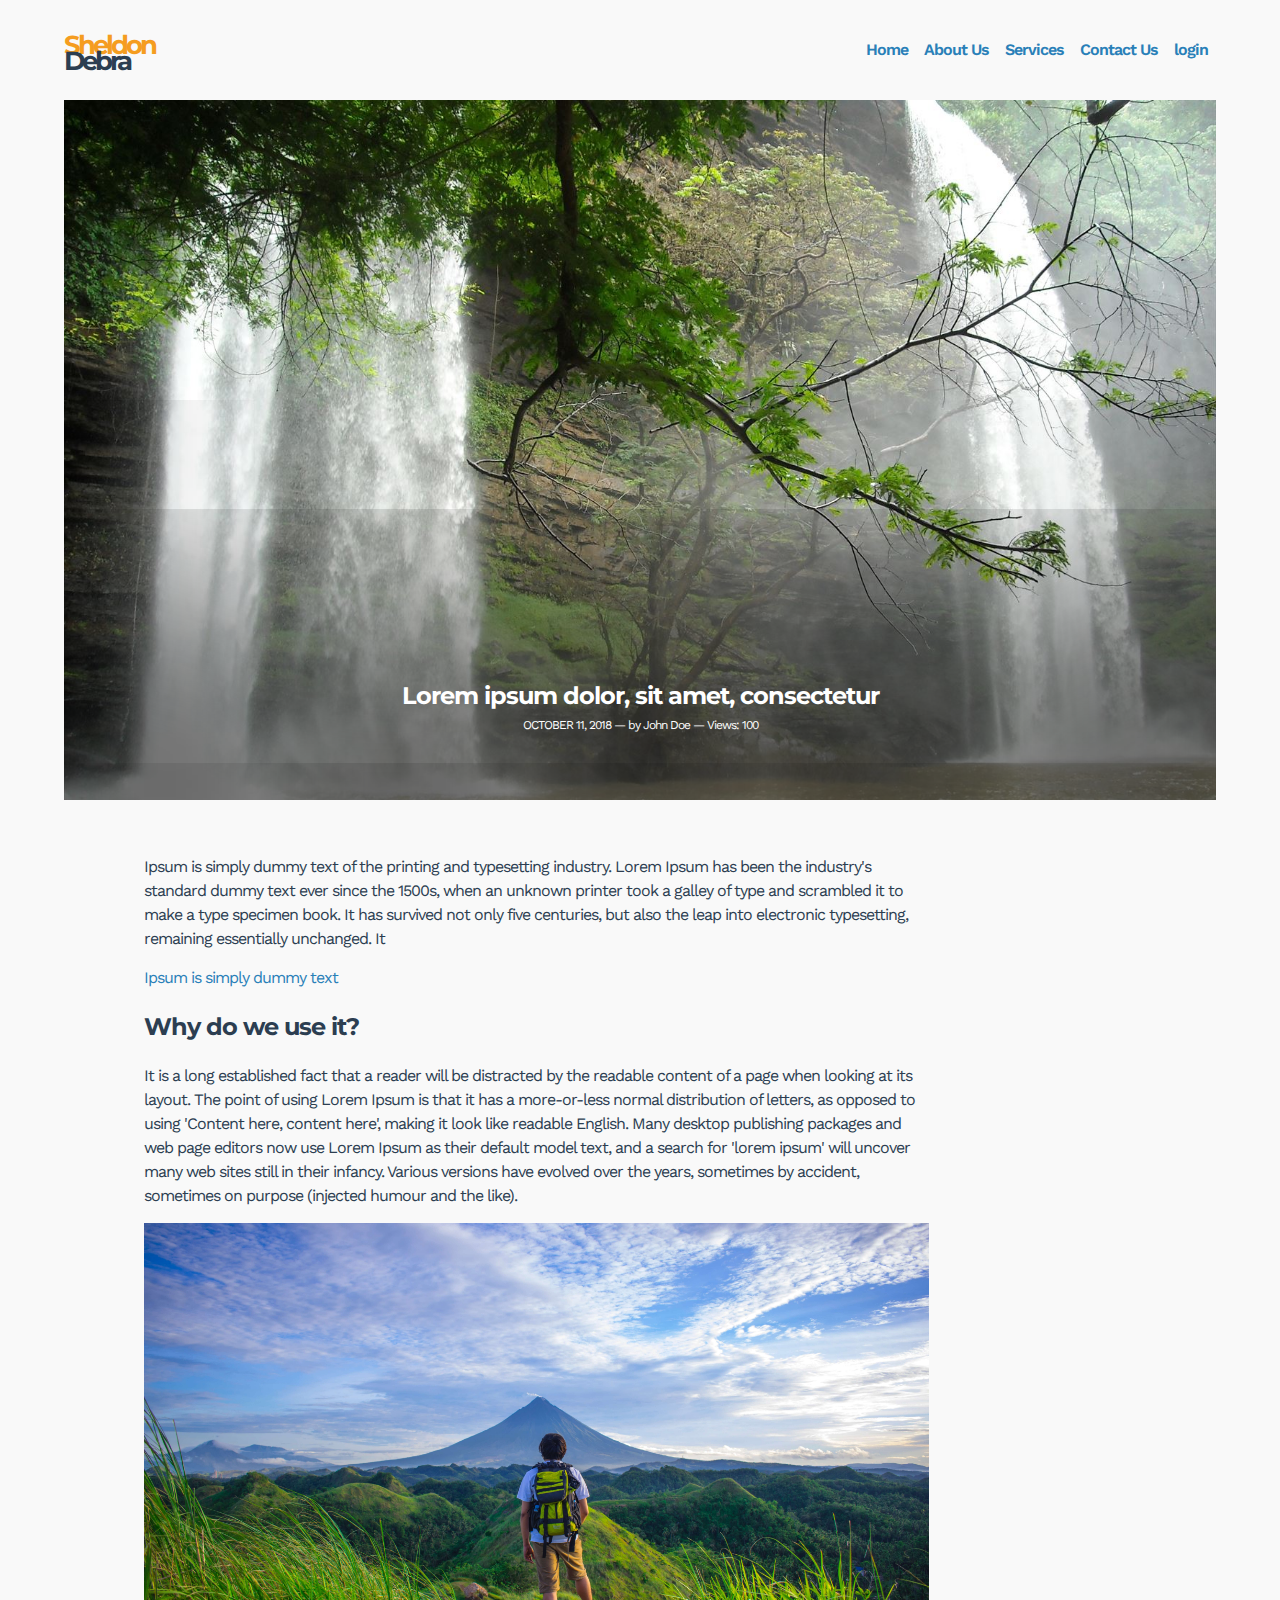
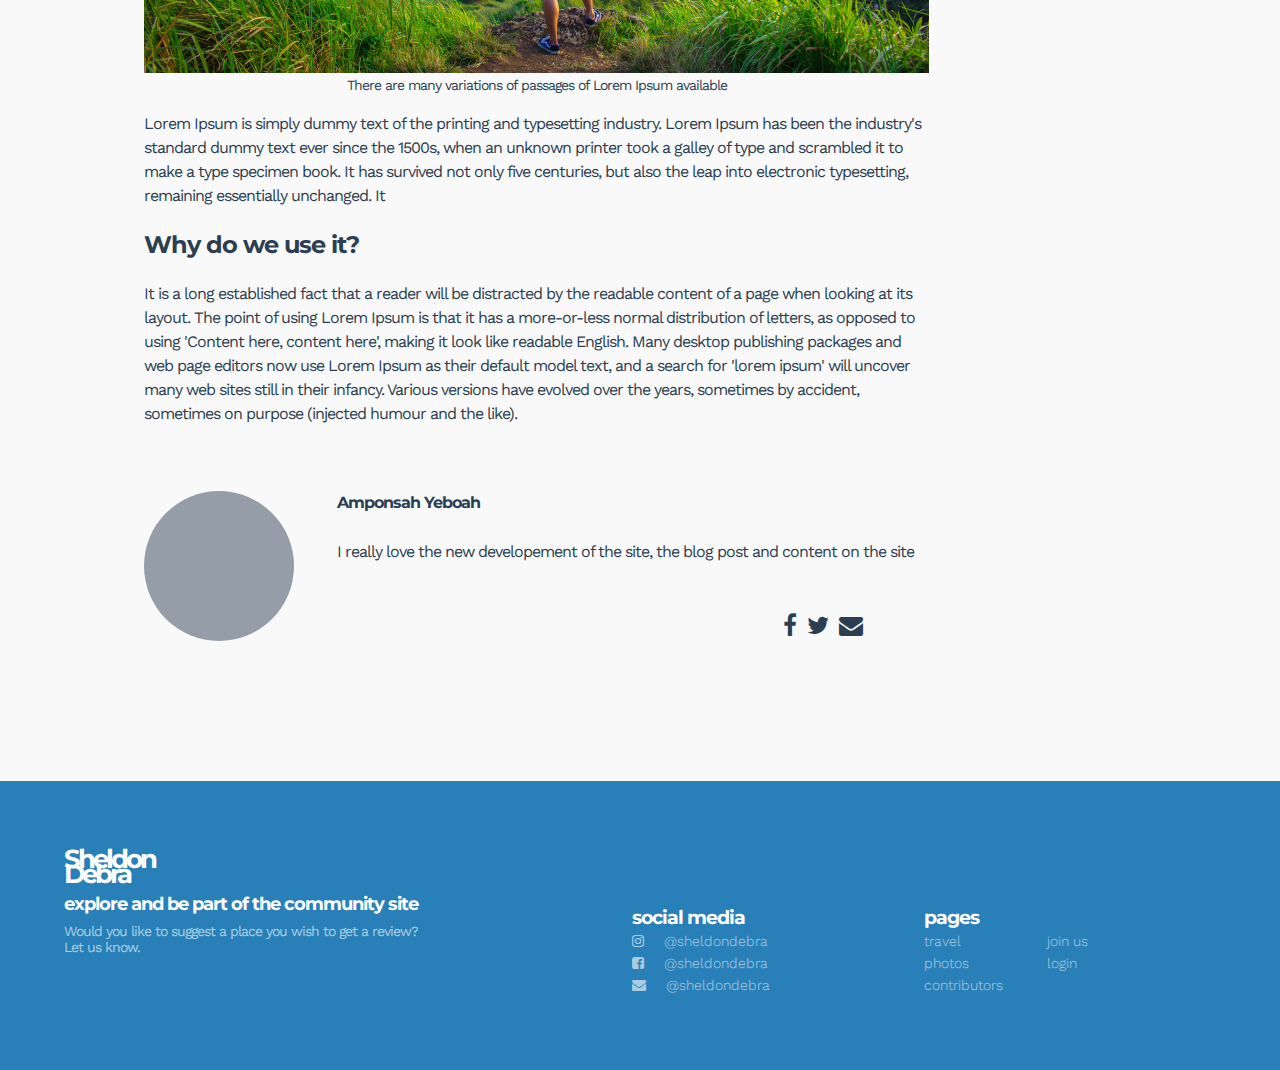
<file: post.html>
<!DOCTYPE html>
<html lang="en">
  <head>
    <!-- meta tags-->
    <meta charset="utf-8">
    <meta name="viewport" content="width=device-width, initial-scale=1, shrink-to-fit=no">
    <!-- link tags-->
    <link rel="stylesheet" href="https://fonts.googleapis.com/css?family=Montserrat:300,400,500,600,700,800,900|Work+Sans:300,400,500,600,700,800,900">
    <link rel="stylesheet" href="https://stackpath.bootstrapcdn.com/font-awesome/4.7.0/css/font-awesome.min.css" integrity="sha384-wvfXpqpZZVQGK6TAh5PVlGOfQNHSoD2xbE+QkPxCAFlNEevoEH3Sl0sibVcOQVnN" crossorigin="anonymous">
    <link rel="stylesheet" href="css/style.css">
    <!-- title tag-->
    <title>Hello, world!</title>
  </head>
  <body id="post__single-page">
    <div class="container_wrapper">
      <section class="__colored" id="navigation_container">
        <div id="branding"><a href="index.html">
            <h1 class="logo-container __center __colored">
              <div class="city">Sheldon</div>
              <div class="es">Debra</div>
            </h1></a></div>
        <label for="menu_icon"> <i class="fa fa-bars"></i></label>
        <input id="menu_icon" type="checkbox">
      <menu><a href="blog.html"> Home</a><a href="blog.html"> About Us</a><a href="blog.html"> Services</a><a
          href="blog.html"> Contact Us</a><a href="blog.html"> login</a>
      </menu>
      </section>
      <section id="post-featured-image">
        <div class="post__featured-image">
          <div class="post__title-container">
            <h2>Lorem ipsum dolor, sit amet, consectetur</h2>
            <p>OCTOBER 11, 2018  — by John Doe  — Views: 100</p>
          
          </div>
        </div>
      </section>
      <section id="post-content">
        <div class="post__content">
          <p>Ipsum is simply dummy text of the printing and typesetting industry. Lorem Ipsum has been the industry's standard dummy text ever since the 1500s, when an unknown printer took a galley of type and scrambled it to make a type specimen book. It has survived not only five centuries, but also the leap into electronic typesetting, remaining essentially unchanged. It </p>
          <p><a href="#">Ipsum is simply dummy text </a></p>
          <h2>Why do we use it?</h2>
          <p>It is a long established fact that a reader will be distracted by the readable content of a page when looking at its layout. The point of using Lorem Ipsum is that it has a more-or-less normal distribution of letters, as opposed to using 'Content here, content here', making it look like readable English. Many desktop publishing packages and web page editors now use Lorem Ipsum as their default model text, and a search for 'lorem ipsum' will uncover many web sites still in their infancy. Various versions have evolved over the years, sometimes by accident, sometimes on purpose (injected humour and the like).</p>
          <div class="post__media_container">
            <div class="post__media_photo"></div>
            <div class="post__media_caption">
              <p>There are many variations of passages of Lorem Ipsum available</p>
            </div>
          </div>
          <p>Lorem Ipsum is simply dummy text of the printing and typesetting industry. Lorem Ipsum has been the industry's standard dummy text ever since the 1500s, when an unknown printer took a galley of type and scrambled it to make a type specimen book. It has survived not only five centuries, but also the leap into electronic typesetting, remaining essentially unchanged. It </p>
          <h2>Why do we use it?</h2>
          <p>It is a long established fact that a reader will be distracted by the readable content of a page when looking at its layout. The point of using Lorem Ipsum is that it has a more-or-less normal distribution of letters, as opposed to using 'Content here, content here', making it look like readable English. Many desktop publishing packages and web page editors now use Lorem Ipsum as their default model text, and a search for 'lorem ipsum' will uncover many web sites still in their infancy. Various versions have evolved over the years, sometimes by accident, sometimes on purpose (injected humour and the like).</p>
        </div>
        
      </section>
      <section id="post-author-bio">
        <div class="author-bio__container">
          <div class="author-bio__avatar"><a href="#">avatar </a></div>
          <div class="author-bio__description">
            <h2>Amponsah Yeboah</h2>
            <p>I really love the new developement of the site, the blog post and content on the site</p>
          </div>
          <div class="author-bio__social-media">
            <ul>
              <li><a class="fa fa-facebook" href="#"></a></li>
              <li><a class="fa fa-twitter" href="#"></a></li>
              <li><a class="fa fa-envelope" href="#"></a></li>

            </ul>
          </div>
        </div>
      </section>
      
    </div>
  <footer>
    <div class="container_wrapper">
      <div id="footer__site_description">
        <h1 class="logo-container __center">
          <div class="city">Sheldon Debra</div>
  
        </h1>
        <h3>explore and be part of the community site</h3>
        <p>
          Would you like to suggest a place you wish to get a review?
          Let us know.
        </p>
      </div>
      <div id="footer__social_media">
        <h3>social media</h3>
        <ul>
          <li><a href="#"><i class="fa fa-instagram"></i>@sheldondebra</a></li>
          <li><a href="#"><i class="fa fa-facebook-square"></i>@sheldondebra</a></li>
          <li><a href="#"><i class="fa fa-envelope"></i>@sheldondebra</a></li>
        </ul>
      </div>
      <div id="footer__pages">
        <h3>pages</h3>
        <ul>
          <li><a href="#">travel</a></li>
          <li><a href="#">photos</a></li>
          <li><a href="#">contributors</a></li>
          <li><a href="#">join us</a></li>
          <li><a href="#">login</a></li>
        </ul>
      </div>
    </div>
  </footer>
  </body>
</html>
</file>
<file: css/style.css>
html {
  line-height: 1.15;

  -ms-text-size-adjust: 100%;

  -webkit-text-size-adjust: 100%;
}

/**
     * Remove the margin in all browsers (opinionated).
     */
body {
  margin: 0;
}

/**
     * Add the correct display in IE 9-.
     */
article,
aside,
footer,
header,
nav,
section {
  display: block;
}

/**
     * Correct the font size and margin on `h1` elements within `section` and
     * `article` contexts in Chrome, Firefox, and Safari.
     */
h1 {
  font-size: 2em;
  margin: 0.67em 0;
}

/* Grouping content
       ========================================================================== */
/**
     * Add the correct display in IE 9-.
     */
figcaption,
figure {
  display: block;
}

/**
     * Add the correct margin in IE 8.
     */
figure {
  margin: 1em 40px;
}

/**
     * 1. Add the correct box sizing in Firefox.
     * 2. Show the overflow in Edge and IE.
     */
hr {
  -webkit-box-sizing: content-box;
  box-sizing: content-box;
  /* 1 */
  height: 0;
  /* 1 */
  overflow: visible;
  /* 2 */
}

/**
     * Add the correct display in IE.
     */
main {
  display: block;
}

/**
     * 1. Correct the inheritance and scaling of font size in all browsers.
     * 2. Correct the odd `em` font sizing in all browsers.
     */
pre {
  font-family: monospace, monospace;
  /* 1 */
  font-size: 1em;
  /* 2 */
}

/* Links
       ========================================================================== */
/**
     * 1. Remove the gray background on active links in IE 10.
     * 2. Remove gaps in links underline in iOS 8+ and Safari 8+.
     */
a {
  background-color: transparent;
  /* 1 */
  -webkit-text-decoration-skip: objects;
  /* 2 */
}

/* Text-level semantics
       ========================================================================== */
/**
     * 1. Remove the bottom border in Chrome 57- and Firefox 39-.
     * 2. Add the correct text decoration in Chrome, Edge, IE, Opera, and Safari.
     */
abbr[title] {
  border-bottom: none;
  /* 1 */
  text-decoration: underline;
  /* 2 */
  -webkit-text-decoration: underline dotted;
  text-decoration: underline dotted;
  /* 2 */
}

/**
     * Prevent the duplicate application of `bolder` by the next rule in Safari 6.
     */
b,
strong {
  font-weight: inherit;
}

/**
     * Add the correct font weight in Chrome, Edge, and Safari.
     */
b,
strong {
  font-weight: bolder;
}

/**
     * 1. Correct the inheritance and scaling of font size in all browsers.
     * 2. Correct the odd `em` font sizing in all browsers.
     */
code,
kbd,
samp {
  font-family: monospace, monospace;
  /* 1 */
  font-size: 1em;
  /* 2 */
}

/**
     * Add the correct font style in Android 4.3-.
     */
dfn {
  font-style: italic;
}

/**
     * Add the correct background and color in IE 9-.
     */
mark {
  background-color: #ff0;
  color: #000;
}

/**
     * Add the correct font size in all browsers.
     */
small {
  font-size: 80%;
}

/**
     * Prevent `sub` and `sup` elements from affecting the line height in
     * all browsers.
     */
sub,
sup {
  font-size: 75%;
  line-height: 0;
  position: relative;
  vertical-align: baseline;
}

sub {
  bottom: -0.25em;
}

sup {
  top: -0.5em;
}

/* Embedded content
       ========================================================================== */
/**
     * Add the correct display in IE 9-.
     */
audio,
video {
  display: inline-block;
}

/**
     * Add the correct display in iOS 4-7.
     */
audio:not([controls]) {
  display: none;
  height: 0;
}

/**
     * Remove the border on images inside links in IE 10-.
     */
img {
  border-style: none;
}

/**
     * Hide the overflow in IE.
     */
svg:not(:root) {
  overflow: hidden;
}

/* Forms
       ========================================================================== */
/**
     * 1. Change the font styles in all browsers (opinionated).
     * 2. Remove the margin in Firefox and Safari.
     */
button,
input,
optgroup,
select,
textarea {
  font-family: sans-serif;
  /* 1 */
  font-size: 100%;
  /* 1 */
  line-height: 1.15;
  /* 1 */
  margin: 0;
  /* 2 */
}

/**
     * Show the overflow in IE.
     */
button {
  overflow: visible;
}

/**
     * Remove the inheritance of text transform in Edge, Firefox, and IE.
     * 1. Remove the inheritance of text transform in Firefox.
     */
button,
select {
  /* 1 */
  text-transform: none;
}

/**
     * 1. Prevent a WebKit bug where (2) destroys native `audio` and `video`
     *    controls in Android 4.
     * 2. Correct the inability to style clickable types in iOS and Safari.
     */
button,
html [type="button"],
[type="reset"],
[type="submit"] {
  -webkit-appearance: button;
  /* 2 */
}

button,
[type="button"],
[type="reset"],
[type="submit"] {
  /**
       * Remove the inner border and padding in Firefox.
       */
  /**
       * Restore the focus styles unset by the previous rule.
       */
}
button::-moz-focus-inner,
[type="button"]::-moz-focus-inner,
[type="reset"]::-moz-focus-inner,
[type="submit"]::-moz-focus-inner {
  border-style: none;
  padding: 0;
}
button:-moz-focusring,
[type="button"]:-moz-focusring,
[type="reset"]:-moz-focusring,
[type="submit"]:-moz-focusring {
  outline: 1px dotted ButtonText;
}

/**
     * Show the overflow in Edge.
     */
input {
  overflow: visible;
}

/**
     * 1. Add the correct box sizing in IE 10-.
     * 2. Remove the padding in IE 10-.
     */
[type="checkbox"],
[type="radio"] {
  -webkit-box-sizing: border-box;
  box-sizing: border-box;
  /* 1 */
  padding: 0;
  /* 2 */
}

/**
     * Correct the cursor style of increment and decrement buttons in Chrome.
     */
[type="number"]::-webkit-inner-spin-button,
[type="number"]::-webkit-outer-spin-button {
  height: auto;
}

/**
     * 1. Correct the odd appearance in Chrome and Safari.
     * 2. Correct the outline style in Safari.
     */
[type="search"] {
  -webkit-appearance: textfield;
  /* 1 */
  outline-offset: -2px;
  /* 2 */
  /**
       * Remove the inner padding and cancel buttons in Chrome and Safari on macOS.
       */
}
[type="search"]::-webkit-search-cancel-button,
[type="search"]::-webkit-search-decoration {
  -webkit-appearance: none;
}

/**
     * 1. Correct the inability to style clickable types in iOS and Safari.
     * 2. Change font properties to `inherit` in Safari.
     */
::-webkit-file-upload-button {
  -webkit-appearance: button;
  /* 1 */
  font: inherit;
  /* 2 */
}

/**
     * Correct the padding in Firefox.
     */
fieldset {
  padding: 0.35em 0.75em 0.625em;
}

/**
     * 1. Correct the text wrapping in Edge and IE.
     * 2. Correct the color inheritance from `fieldset` elements in IE.
     * 3. Remove the padding so developers are not caught out when they zero out
     *    `fieldset` elements in all browsers.
     */
legend {
  -webkit-box-sizing: border-box;
  box-sizing: border-box;
  /* 1 */
  display: table;
  /* 1 */
  max-width: 100%;
  /* 1 */
  padding: 0;
  /* 3 */
  color: inherit;
  /* 2 */
  white-space: normal;
  /* 1 */
}

/**
     * 1. Add the correct display in IE 9-.
     * 2. Add the correct vertical alignment in Chrome, Firefox, and Opera.
     */
progress {
  display: inline-block;
  /* 1 */
  vertical-align: baseline;
  /* 2 */
}

/**
     * Remove the default vertical scrollbar in IE.
     */
textarea {
  overflow: auto;
}

/* Interactive
       ========================================================================== */
/*
     * Add the correct display in Edge, IE, and Firefox.
     */
details {
  display: block;
}

/*
     * Add the correct display in all browsers.
     */
summary {
  display: list-item;
}

/*
     * Add the correct display in IE 9-.
     */
menu {
  display: block;
}

/* Scripting
       ========================================================================== */
/**
     * Add the correct display in IE 9-.
     */
canvas {
  display: inline-block;
}

/**
     * Add the correct display in IE.
     */
template {
  display: none;
}

/* Hidden
       ========================================================================== */
/**
     * Add the correct display in IE 10-.
     */
[hidden] {
  display: none;
}

* {
  margin: 0;
  padding: 0;
}

body {
  background-color: #f9f9f9;
  font-family: "Work Sans", sans-serif;
}

h1,
h2,
h3,
h4,
h5,
h6 {
  font-family: "Montserrat", sans-serif;
}

p {
  font-family: inherit;
}

h1,
h2,
h3,
h4,
h5,
h6,
p {
  line-height: 1rem;
  letter-spacing: -0.0625rem;
}

h1 {
  font-size: 2.25rem;
}

h2 {
  font-size: 1.5rem;
}

h3 {
  font-size: 1.1875rem;
}

a {
  text-decoration: none;
  font-family: inherit;
  font-size: inherit;
  color: inherit;
}

ul,
ol {
  list-style: none;
}

.color-city,
.logo-container.__colored .city {
  color: #f59d20;
}

.color-es,
.logo-container.__colored .es,
.post-card .post-card__details,
.post_featured .post-card__details,
.post_featured .post_featured__details {
  color: #2c3e51;
}

.color-cape,
.logo-container.__colored .cape {
  color: #2980b8;
}

.container_wrapper {
  max-width: 1200px;
  width: 90%;
  margin: 0 auto;
}

.section-title {
  display: -webkit-box;
  display: -webkit-flex;
  display: -ms-flexbox;
  display: flex;
  -webkit-box-orient: horizontal;
  -webkit-box-direction: normal;
  -webkit-flex-direction: row;
  -ms-flex-direction: row;
  flex-direction: row;
  -webkit-box-pack: center;
  -webkit-justify-content: center;
  -ms-flex-pack: center;
  justify-content: center;
  letter-spacing: -0.125rem;
  margin-top: 7px;
  margin-bottom: 4px;
  font-size: 1.875rem;
  padding: 60px 0px;
}
.section-title div:first-child {
  margin-right: 10px;
}

.grid_post_container {
  display: grid;
  grid-template-columns: 1fr 1fr 1fr;
  grid-template-rows: 1fr;
  grid-gap: 22px;
  justify-items: center;
}

.button {
  margin: auto;
  max-width: 200px;
  text-align: center;
}
.button.border-only {
  display: block;
  border: 2px solid #959ea8;
  padding: 10px 0px;
}
.button.border-only:hover {
  border: 2px solid #2980b8;
  color: #2980b8;
}
.button.muted,
footer #footer__site_description p.button,
footer #footer__social_media a.button,
footer #footer__pages a.button {
  color: #959ea8;
}

@media (min-width: 1400px) {
  .container_wrapper {
    width: 100%;
  }
}

#navigation_container {
  display: grid;
  grid-template-columns: 1fr 1fr;
  grid-template-rows: 100px auto;
  grid-template-areas:
    "branding menu-icon"
    "menu menu";
}
#navigation_container.__colored {
  color: #2980b8 !important;
}
#navigation_container #branding {
  grid-area: branding;
}
#navigation_container #branding .logo-container.__center {
  margin: 0;
}
#navigation_container label[for="menu_icon"] {
  grid-area: menu-icon;
  font-size: 2rem;
  text-align: right;
}
#navigation_container #menu_icon {
  display: none;
}
#navigation_container #menu_icon:checked + menu {
  display: -webkit-box;
  display: -webkit-flex;
  display: -ms-flexbox;
  display: flex;
}
#navigation_container menu {
  grid-area: menu;
  display: none;
  -webkit-box-orient: vertical;
  -webkit-box-direction: normal;
  -webkit-flex-direction: column;
  -ms-flex-direction: column;
  flex-direction: column;
  padding: 0;
  margin: 0;
  margin-bottom: 50px;
}
#navigation_container menu a {
  display: block;
  padding: 8px 0px;
  font-weight: 600;
  letter-spacing: -0.0625rem;
}
#navigation_container #branding,
#navigation_container label[for="menu_icon"] {
  -webkit-align-self: center;
  -ms-flex-item-align: center;
  align-self: center;
}

@media (min-width: 768px) {
  #navigation_container {
    display: -webkit-box;
    display: -webkit-flex;
    display: -ms-flexbox;
    display: flex;
    height: 100px;
    -webkit-box-pack: justify;
    -webkit-justify-content: space-between;
    -ms-flex-pack: justify;
    justify-content: space-between;
  }
  #navigation_container label[for="menu_icon"] {
    display: none;
  }
  #navigation_container menu {
    display: -webkit-box;
    display: -webkit-flex;
    display: -ms-flexbox;
    display: flex;
    -webkit-box-orient: horizontal;
    -webkit-box-direction: normal;
    -webkit-flex-direction: row;
    -ms-flex-direction: row;
    flex-direction: row;
    -webkit-align-self: center;
    -ms-flex-item-align: center;
    align-self: center;
    margin-bottom: 0px;
  }
  #navigation_container menu a {
    padding: 8px;
  }
}

.logo-container {
  line-height: 0.6;
  letter-spacing: -0.1875rem;
  font-size: 1.6rem;
  padding-top: 5px;
  text-align: left;
}
.logo-container.__center {
  width: 55px;
  margin: auto;
}

.post-card,
.post_featured {
  background-color: #fff;
  width: 100%;
  position: relative;
  letter-spacing: -0.0625rem;
  -webkit-box-shadow: 0px 20px 39px -5px rgba(0, 0, 0, 0.04);
  box-shadow: 0px 20px 39px -5px rgba(0, 0, 0, 0.04);
}
.post-card a,
.post_featured a {
  display: block;
}
.post-card .post-card__category,
.post_featured .post-card__category {
  color: #fff;
  background-color: #f59d20;
  font-family: "Montserrat", sans-serif;
  font-size: 0.875rem;
  padding: 15px;
  display: inline-block;
  position: absolute;
}
.post-card .post-card__featured-image,
.post_featured .post-card__featured-image {
  height: 300px;
  width: 100%;
  background-color: #2980b8;
  background-repeat: no-repeat;
  -webkit-background-size: cover;
  background-size: cover;
  background-position: center center;
  background-image: url(../images/car.jpg);
}
.post-card .post-card__details,
.post_featured .post-card__details {
  text-align: center;
  padding: 28px;
  line-height: 1.5rem;
}
.post-card .post-card__details h2,
.post_featured .post-card__details h2 {
  font-family: "Montserrat", sans-serif;
  font-weight: 800;
  margin-bottom: 28px;
  line-height: inherit;
}
.post-card .post-card__details h2:hover,
.post_featured .post-card__details h2:hover {
  color: #2980b8;
}
.post-card .post-card__details p,
.post_featured .post-card__details p {
  font-family: "Work Sans", sans-serif;
  line-height: inherit;
}
.post-card .post-card__avatar,
.post_featured .post-card__avatar {
  display: -webkit-box;
  display: -webkit-flex;
  display: -ms-flexbox;
  display: flex;
  -webkit-box-pack: center;
  -webkit-justify-content: center;
  -ms-flex-pack: center;
  justify-content: center;
  -webkit-box-align: center;
  -webkit-align-items: center;
  -ms-flex-align: center;
  align-items: center;
  margin-top: 28px;
  font-family: "Montserrat", sans-serif;
  font-weight: 700;
  font-size: 0.875rem;
}
.post-card .post-card__avatar > div,
.post_featured .post-card__avatar > div {
  margin: 0px 4.8px;
}
.post-card .post-card__avatar .avatar__circle,
.post_featured .post-card__avatar .avatar__circle {
  width: 45px;
  height: 45px;
  -webkit-border-radius: 50%;
  border-radius: 50%;
  background-color: #959ea8;
}
.post-card .post-card__avatar .avatar__name,
.post_featured .post-card__avatar .avatar__name {
  color: #959ea8;
}
.post-card .post-card__avatar .avatar__muted-line,
.post_featured .post-card__avatar .avatar__muted-line {
  color: #959ea8;
  border-top: 1px solid #959ea8;
  -webkit-box-flex: 1;
  -webkit-flex-grow: 1;
  -ms-flex-positive: 1;
  flex-grow: 1;
  margin-left: 16px;
  opacity: 0.5;
}

@media (min-width: 1400px) {
  .post-card,
  .post_featured {
    max-width: 388px;
  }
}

.post_featured {
  background-color: #fff;
  width: 100%;
  position: relative;
  letter-spacing: -0.0625rem;
  -webkit-box-shadow: 0px 20px 39px -5px rgba(0, 0, 0, 0.04);
  box-shadow: 0px 20px 39px -5px rgba(0, 0, 0, 0.04);
  margin-bottom: 40px;
}
.post_featured a {
  display: block;
}
.post_featured .post_featured__photo {
  min-height: 500px;
  width: 100%;
  background-color: #2980b8;
  background-repeat: no-repeat;
  -webkit-background-size: cover;
  background-size: cover;
  background-position: center center;
  background-image: url(../images/boti.jpg);
}
.post_featured .post_featured__details {
  text-align: center;
  line-height: 1.5rem;
}
.post_featured .post_featured__details .featured-details__title,
.post_featured .post_featured__details .featured-details__desc,
.post_featured .post_featured__details .featured-details__action {
  padding: 50px 50px 0px 50px;
}
.post_featured .post_featured__details .featured-details__desc {
  padding-top: 0px;
}
.post_featured .post_featured__details .featured-details__action {
  padding-bottom: 50px;
}
.post_featured .post_featured__details h2 {
  font-family: "Montserrat", sans-serif;
  font-weight: 800;
  margin-bottom: 28px;
  line-height: inherit;
}
.post_featured .post_featured__details h2:hover {
  color: #2980b8;
}
.post_featured .post_featured__details p {
  font-family: "Work Sans", sans-serif;
  line-height: inherit;
  white-space: pre-line;
}
.post_featured .post-card__avatar {
  display: grid;
  grid-template-columns: repeat(12, 1fr);
  margin: 0px;
}
.post_featured .post-card__avatar .avatar__muted-line {
  grid-column-start: 1;
  grid-column-end: 13;
  grid-row: 1/1;
  -webkit-align-self: center;
  -ms-flex-item-align: center;
  align-self: center;
  margin: 0px;
}
.post_featured .post-card__avatar .avatar__white-bg {
  grid-column: 3/11;
  grid-row: 1/1;
  position: relative;
}
.post_featured .post-card__avatar .avatar__white-bg .white-bg-container {
  background-color: white;
  display: inline-block;
  padding: 0px 15px;
}
.post_featured .post-card__avatar .avatar__white-bg .white-bg-container > div {
  display: inline-block;
  vertical-align: middle;
}

@media (min-width: 768px) {
  .post-card__avatar .avatar__white-bg {
    grid-column: 5/9;
  }
}

@media (min-width: 960px) {
  .post_featured {
    display: grid;
    grid-template-columns: 2fr 1fr;
    grid-template-rows: 1fr;
    max-width: 100% !important;
  }
}

#post__single-page .post__featured-image {
  background-image: url("../images/boti.jpg");
  background-repeat: no-repeat;
  -webkit-background-size: cover;
  background-size: cover;
  background-position: center center;
  min-height: 700px;
  display: -webkit-box;
  display: -webkit-flex;
  display: -ms-flexbox;
  display: flex;
  -webkit-box-orient: horizontal;
  -webkit-box-direction: normal;
  -webkit-flex-flow: row;
  -ms-flex-flow: row;
  flex-flow: row;
  color: #fff;
  margin-bottom: 55px;
}
#post__single-page .post__featured-image .post__title-container {
  -webkit-align-self: flex-end;
  -ms-flex-item-align: end;
  align-self: flex-end;
  min-height: 400px;
  width: 100%;
  text-align: center;
  -webkit-box-shadow: inset 0 -200px 250px -40px rgba(0, 0, 0, 0.8);
  box-shadow: inset 0 -200px 250px -40px rgba(0, 0, 0, 0.8);
  display: -webkit-box;
  display: -webkit-flex;
  display: -ms-flexbox;
  display: flex;
  -webkit-box-pack: end;
  -webkit-justify-content: flex-end;
  -ms-flex-pack: end;
  justify-content: flex-end;
  -webkit-box-orient: vertical;
  -webkit-box-direction: normal;
  -webkit-flex-direction: column;
  -ms-flex-direction: column;
  flex-direction: column;
}
#post__single-page .post__featured-image .post__title-container h2,
#post__single-page .post__featured-image .post__title-container p {
  line-height: 1.8rem;
}
#post__single-page .post__featured-image .post__title-container > p {
  font-size: 0.75rem;
}
#post__single-page
  .post__featured-image
  .post__title-container
  .post__avatar-container {
  padding: 15px;
}
#post__single-page
  .post__featured-image
  .post__title-container
  .post__avatar-container
  .post__avatar
  a {
  width: 45px;
  height: 45px;
  -webkit-border-radius: 50%;
  border-radius: 50%;
  display: block;
  margin: 15px auto;
  background-color: #959ea8;
  text-indent: -9999px;
}
#post__single-page
  .post__featured-image
  .post__title-container
  .post__avatar-container
  .post__avatar-name
  h5 {
  font-weight: 400;
}

#post__single-page .post__content {
  max-width: 785px;
  width: 100%;
}
#post__single-page .post__content * {
  line-height: 1.5rem;
  color: #2c3e51;
}
#post__single-page .post__content a {
  color: #2980b8;
}
#post__single-page .post__content p {
  margin-bottom: 15px;
}
#post__single-page .post__content h1,
#post__single-page .post__content h2,
#post__single-page .post__content h3,
#post__single-page .post__content h4,
#post__single-page .post__content h5,
#post__single-page .post__content h6 {
  margin: 25px 0px;
}
#post__single-page .post__content .post__media_container .post__media_photo {
  background-color: #2980b8;
  background-image: url("../images/adventure-albay-clouds-672358.jpg");
  background-repeat: no-repeat;
  -webkit-background-size: cover;
  background-size: cover;
  background-position: center center;
  min-height: 450px;
}
#post__single-page
  .post__content
  .post__media_container
  .post__media_caption
  p {
  text-align: center;
  font-size: 0.875rem;
}

#post__single-page .post__tags {
  display: -webkit-box;
  display: -webkit-flex;
  display: -ms-flexbox;
  display: flex;
  font-size: 0.875rem;
  color: #2c3e51;
  margin-bottom: 30px;
}
#post__single-page .post__tags h6 {
  font-size: inherit;
  margin-right: 5px;
  color: inherit;
}
#post__single-page .post__tags ul {
  display: -webkit-box;
  display: -webkit-flex;
  display: -ms-flexbox;
  display: flex;
  -webkit-flex-wrap: wrap;
  -ms-flex-wrap: wrap;
  flex-wrap: wrap;
}
#post__single-page .post__tags ul li {
  font-size: inherit;
  color: inherit;
  font-weight: bold;
  margin-right: 5px;
}
#post__single-page .post__tags ul li:hover {
  color: #2980b8;
}

#post__single-page .author-bio__container {
  text-align: center;
  color: #2c3e51;
  margin: 65px 0px 125px 0px;
}
#post__single-page .author-bio__container > div {
  margin-bottom: 15px;
}
#post__single-page .author-bio__container .author-bio__avatar a {
  width: 150px;
  height: 150px;
  -webkit-border-radius: 50%;
  border-radius: 50%;
  display: block;
  margin: auto;
  background-color: #959ea8;
  text-indent: -9999px;
}
#post__single-page .author-bio__container .author-bio__description > * {
  margin-bottom: 25px;
  line-height: 1.5rem;
}
#post__single-page .author-bio__container .author-bio__description h2 {
  font-size: 1rem;
}
#post__single-page .author-bio__container .author-bio__social-media ul {
  font-size: 1.5rem;
  display: -webkit-box;
  display: -webkit-flex;
  display: -ms-flexbox;
  display: flex;
  -webkit-box-pack: center;
  -webkit-justify-content: center;
  -ms-flex-pack: center;
  justify-content: center;
}
#post__single-page .author-bio__container .author-bio__social-media ul li {
  margin: 0px 5px;
}

#post__single-page #post-comment {
  color: #2c3e51;
  text-align: center;
}
#post__single-page #post-comment .comment__container {
  margin-top: 70px;
  margin-bottom: 50px;
}
#post__single-page #post-comment .comment__container > div {
  margin-bottom: 15px;
}
#post__single-page #post-comment .comment__container .comment__avatar a {
  display: block;
  width: 82px;
  height: 82px;
  -webkit-border-radius: 50%;
  border-radius: 50%;
  background-color: #959ea8;
  text-indent: -9999px;
  margin: auto;
}
#post__single-page #post-comment .comment__container .comment__description > * {
  line-height: 1.5rem;
}
#post__single-page #post-comment .comment__container .comment__description h2 {
  font-size: 1rem;
}
#post__single-page
  #post-comment
  .comment__container
  .comment__description
  span {
  font-size: 0.75rem;
}
#post__single-page #post-comment .comment__container .comment__action a {
  color: #2980b8;
}

#post__single-page #comment-form {
  color: #2c3e51;
  text-align: center;
}
#post__single-page #comment-form .comment-form__container {
  display: -webkit-box;
  display: -webkit-flex;
  display: -ms-flexbox;
  display: flex;
  -webkit-box-orient: vertical;
  -webkit-box-direction: normal;
  -webkit-flex-direction: column;
  -ms-flex-direction: column;
  flex-direction: column;
  color: #bbc1c6;
}
#post__single-page #comment-form .comment-form__container > * {
  border: none;
  border-bottom: 2px solid #bbc1c6;
  padding: 20px;
  padding-left: 0px;
  background-color: inherit;
  font-size: 0.875rem;
  font-family: "Montserrat", sans-serif;
  font-weight: 500;
  outline: none;
}
#post__single-page #comment-form .comment-form__container .comment__action {
  margin: 30px 0px;
  border: 2px solid #bbc1c6;
  color: inherit;
}

@media (min-width: 768px) {
  .post__title-container {
    position: relative;
  }
  .post__title-container > p {
    margin-bottom: 60px;
  }
  .post__title-container .post__avatar-container {
    position: absolute;
    display: -webkit-box;
    display: -webkit-flex;
    display: -ms-flexbox;
    display: flex;
  }
  .post__title-container .post__avatar-container .post__avatar {
    margin: 0px 15px;
  }
  .post__title-container .post__avatar-container .post__avatar-name {
    -webkit-align-self: center;
    -ms-flex-item-align: center;
    align-self: center;
  }
  #post__single-page .author-bio__container {
    display: grid;
    grid-template-rows: repeat(2, 1fr);
    grid-template-columns: repeat(7, 1fr);
    text-align: left;
  }
  #post__single-page .author-bio__avatar {
    grid-column: 1/2;
    grid-row: 1/4;
  }
  #post__single-page .author-bio__description {
    grid-column: 2/8;
    grid-row: 1/3;
    margin-left: 43px;
  }
  #post__single-page .author-bio__social-media {
    grid-column: 6/8;
    grid-row: 2/3;
    margin: auto 0px 0px 0px;
  }
  #post-comment .comment__container {
    display: -webkit-box;
    display: -webkit-flex;
    display: -ms-flexbox;
    display: flex;
    text-align: left;
  }
  #post-comment .comment__container .comment__avatar {
    margin: 0px 22px;
  }
  #comment-form .comment-form__container .comment__action {
    max-width: 195px;
    width: 100%;
    padding: 15px 0px !important;
    margin: 30px 0px 30px auto !important;
  }
}

@media (min-width: 960px) {
  .post__content {
    margin-left: 80px;
  }
  .author-bio__container,
  .post__tags,
  #post-author-bio,
  #post-comment,
  #comment-form {
    max-width: 785px;
    width: 100%;
    margin: 0px auto 0px 80px;
  }
  .author-bio__container h5,
  .post__tags h5,
  #post-author-bio h5,
  #post-comment h5,
  #comment-form h5 {
    text-align: left;
  }
}

#above-the-fold {
  background-color: #2980b8;
  background-image: url("../images/accra.jpeg");
  -webkit-background-size: cover;
  background-size: cover;
  background-repeat: no-repeat;
  background-position: center bottom;
  color: #fff;
  position: relative;
  z-index: 1;
}
#above-the-fold:after {
  content: " ";
  position: absolute;
  left: 0;
  top: 0;
  width: 100%;
  height: 100%;
  background-color: #000;
  opacity: 0.2;
  z-index: 2;
}
#above-the-fold > .container_wrapper {
  z-index: 3;
  position: relative;
}
#above-the-fold h1#above-the-fold__description {
  line-height: 1;
  font-size: 2.25rem;
  letter-spacing: -0.1875rem;
  text-align: center;
  padding: 80px 16px;
}

@media (min-width: 768px) {
  #above-the-fold {
    height: 800px;
  }
  #above-the-fold > .container_wrapper {
    z-index: 3;
    position: relative;
    display: -webkit-box;
    display: -webkit-flex;
    display: -ms-flexbox;
    display: flex;
    -webkit-box-orient: vertical;
    -webkit-box-direction: normal;
    -webkit-flex-direction: column;
    -ms-flex-direction: column;
    flex-direction: column;
    -webkit-box-pack: justify;
    -webkit-justify-content: space-between;
    -ms-flex-pack: justify;
    justify-content: space-between;
    height: 100%;
  }
}

@media (min-width: 960px) {
  h1#above-the-fold__description {
    white-space: pre-line;
  }
}

#latest-review {
  margin-bottom: 60px;
}
#latest-review .container_wrapper .grid_post_container {
  display: block;
}
#latest-review .container_wrapper .grid_post_container > div {
  margin-bottom: 40px;
}

@media (min-width: 960px) {
  #latest-review .container_wrapper .grid_post_container {
    display: grid;
  }
}

#blog-list .grid_post_container {
  display: block;
}
#blog-list .grid_post_container > div {
  margin-bottom: 40px;
}

@media (min-width: 960px) {
  #blog-list .grid_post_container {
    display: grid;
    margin: 40px 0px;
  }
  #blog-list .grid_post_container > div {
    margin-bottom: 0px !important;
  }
}

footer {
  color: #fff;
  background-color: #2980b8;
  text-align: center;
}
footer .container_wrapper {
  padding: 10% 0%;
}
footer ul li {
  line-height: 1.375rem;
}
footer .muted,
footer #footer__site_description p,
footer #footer__social_media a,
footer #footer__pages a {
  opacity: 0.6;
  font-size: 0.875rem;
}
footer #footer__site_description h3 {
  margin-top: 14px;
  margin-bottom: 14px;
  font-size: 1.125rem;
}
footer #footer__social_media h3,
footer #footer__pages h3 {
  margin-top: 32px;
  margin-bottom: 16px;
}
footer #footer__social_media a,
footer #footer__pages a {
  font-weight: 300;
}
footer #footer__social_media a:hover,
footer #footer__pages a:hover {
  opacity: 1;
}
footer #footer__social_media ul li a i {
  margin-right: 20px;
}
footer #footer__bottom_menus {
  height: 70px;
  background-color: #2c3e51;
}

@media (min-width: 960px) {
  footer {
    text-align: left;
  }
  footer .container_wrapper {
    display: -webkit-box;
    display: -webkit-flex;
    display: -ms-flexbox;
    display: flex;
    padding: 65px 0px;
  }
  footer .container_wrapper > div {
    padding-right: 16px;
  }
  #footer__site_description {
    width: 50%;
  }
  #footer__site_description .__center {
    margin: 0;
  }
  #footer__site_description h3 {
    margin-bottom: -5px !important;
  }
  #footer__site_description p {
    white-space: pre-line;
  }
  #footer__social_media {
    width: 25%;
  }
  #footer__pages {
    width: 25%;
  }
  #footer__pages ul {
    height: 75px;
    width: 75%;
    display: -webkit-box;
    display: -webkit-flex;
    display: -ms-flexbox;
    display: flex;
    -webkit-box-orient: vertical;
    -webkit-box-direction: normal;
    -webkit-flex-direction: column;
    -ms-flex-direction: column;
    flex-direction: column;
    -webkit-flex-wrap: wrap;
    -ms-flex-wrap: wrap;
    flex-wrap: wrap;
  }
  #footer__social_media h3,
  #footer__pages h3 {
    margin-top: 64px !important;
    margin-bottom: 4px !important;
  }
}
</file>
